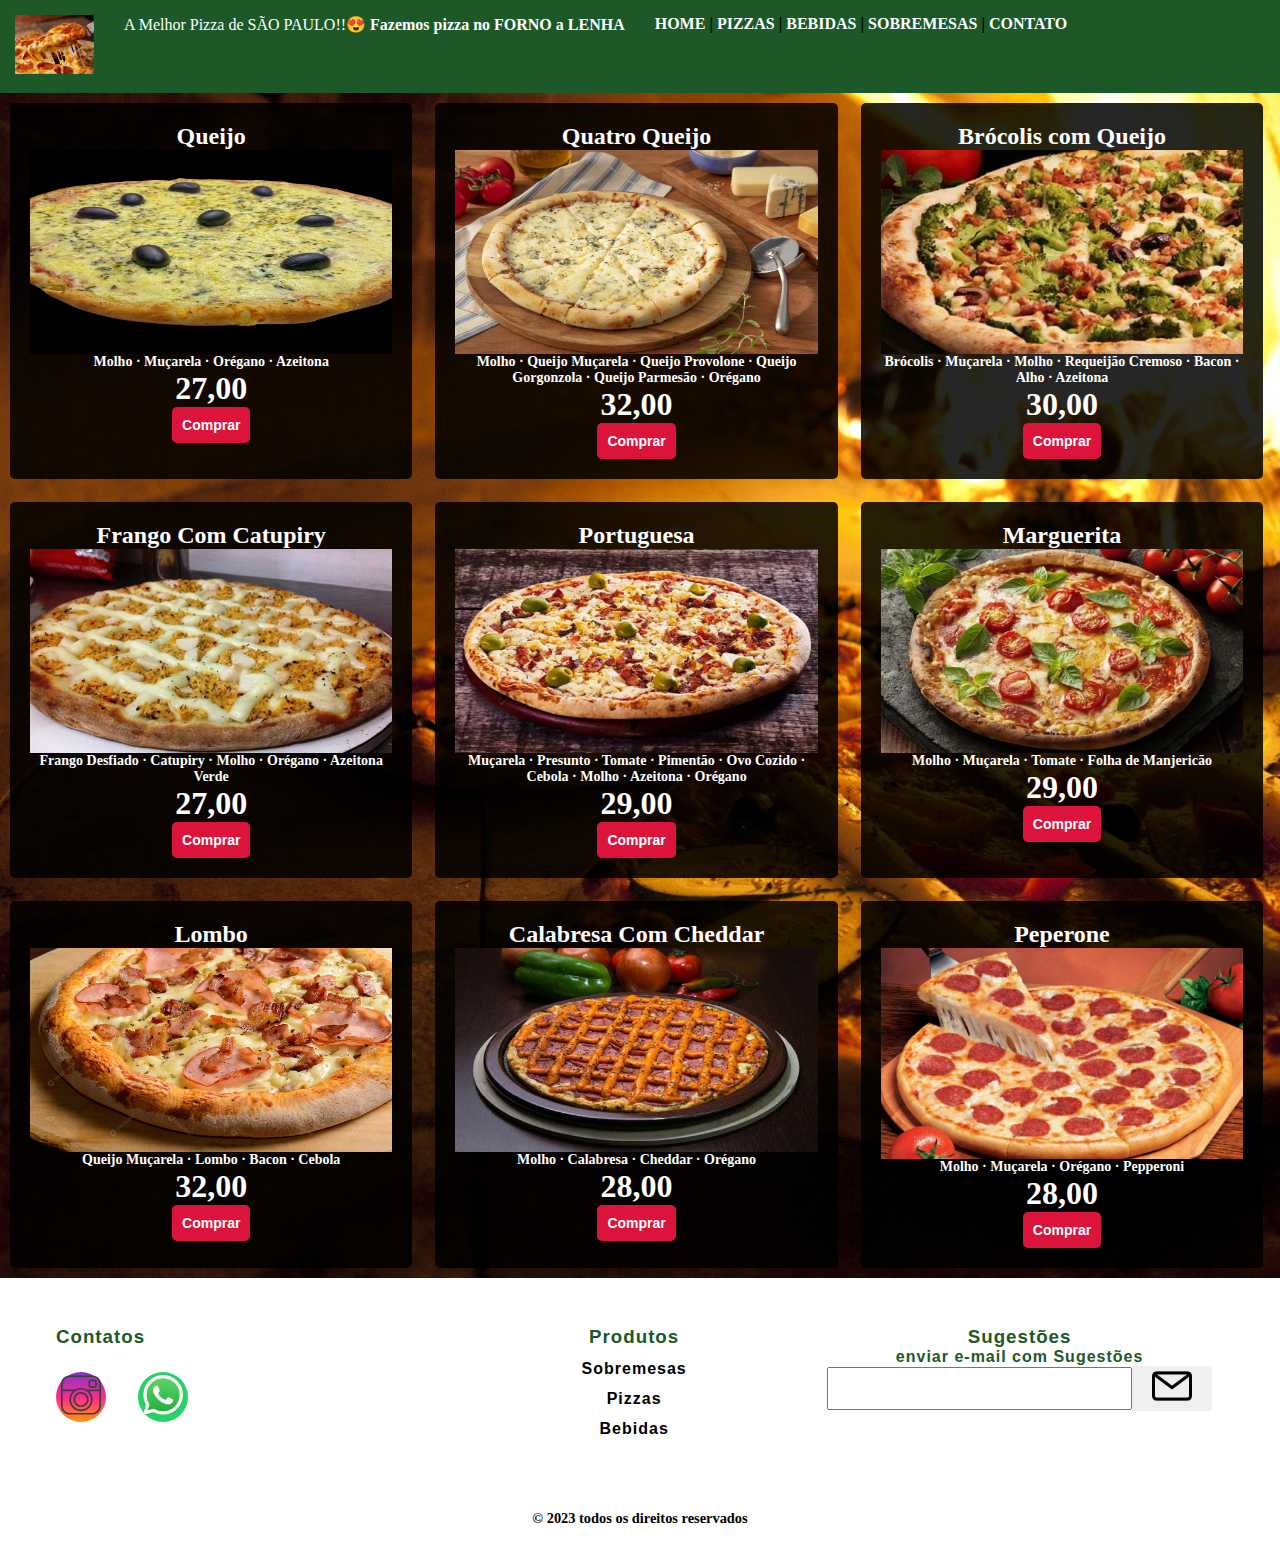
<file: index.html>
<!DOCTYPE html>
<html lang="pt-BR">
<head>
    <meta charset="UTF-8">
    <meta name="viewport" content="width=device-width, initial-scale=1.0">
    <link rel="shortcut icon" href="img/android-chrome-192x192.png" type="image/x-icon">
    <link href="https://cdn.jsdelivr.net/npm/bootstrap@5.3.0-alpha1/dist/css/bootstrap.min.css" rel="stylesheet" integrity="sha384-GLhlTQ8iRABdZLl6O3oVMWSktQOp6b7In1Zl3/Jr59b6EGGoI1aFkw7cmDA6j6gD" crossorigin="anonymous">
    <link rel="stylesheet" href="css/estilo.css">
    <title>Pizzaria</title>
</head>
<body>
    <header>
      <div class="logo"><a href="index.html"><img width="79px" src="img/logoPizzaria.png" alt="piza"></a></div>
      <div class="textoheader"><p>A Melhor Pizza de SÃO PAULO!!&#128525;</b><b> Fazemos pizza no FORNO a LENHA</p></div>
        <div class="linksheader"><a href="index.html">HOME</a> | <a href="#">PIZZAS</a> | <a href="#">BEBIDAS</a> | <a href="sobremesas.html">SOBREMESAS</a> | <a href="contato.html">CONTATO</a></div>
    </header>
     <div class="navbar">
      <div id="item" >
        <h2>Queijo</h2>
        <img src="img/pizzaqueijoAzeitona.png" alt="Pizza De Queijo">
        <p>Molho · Muçarela · Orégano · Azeitona</p>
        <h1>27,00</h1>
        <a href="#contato"><button>Comprar</button></a>
      </div>
    <div id="item" >
      <h2>Quatro Queijo</h2>
      <img src="img/PizzaQuatroQueijo.png" alt="Pizza De Quatro Queijo">
      <p> Molho · Queijo Muçarela · Queijo Provolone · Queijo Gorgonzola · Queijo Parmesão ·  Orégano</p>
      <h1>32,00</h1>
      <a href="#contato"><button>Comprar</button></a></div>
    <div id="item" >
      <h2>Brócolis com Queijo</h2>
      <img src="img/pizzabrocoliscaboclo.png" alt="Pizza De Brócolis">
      <p>Brócolis  · Muçarela · Molho · Requeijão Cremoso · Bacon · Alho · Azeitona</p>
      <h1>30,00</h1>
      <a href="#contato"><button>Comprar</button></a></div>
    <div id="item" >
      <h2>Frango Com Catupiry</h2>
      <img src="img/PizzaFrangocomcatupiry.png" alt="Pizza De Frango com catupiry">
      <p>Frango Desfiado · Catupiry · Molho · Orégano · Azeitona Verde</p>
      <h1>27,00</h1>
      <a href="#contato"><button>Comprar</button></a></div>
    <div id="item" >
      <h2>Portuguesa</h2>
      <img src="img/PizzaPortuguesa.png" alt="Pizza Portuguesa">
      <p> Muçarela · Presunto · Tomate · Pimentão · Ovo Cozido · Cebola · Molho · Azeitona · Orégano</p>
      <h1>29,00</h1>
      <a href="#contato"><button>Comprar</button></a></div>
    <div id="item" >
      <h2>Marguerita</h2>
      <img src="img/PizzaMarguerita.png" alt="Pizza De Marguerita">
      <p>Molho · Muçarela · Tomate · Folha de Manjericão</p>
      <h1>29,00</h1>
      <a href="#contato"><button>Comprar</button></a></div>
    <div id="item" >
      <h2>Lombo</h2>
      <img src="img/PizzaLombo.png" alt="Pizza De Lombo">
      <p> Queijo Muçarela · Lombo · Bacon · Cebola</p>
      <h1>32,00</h1>
      <a href="#contato"><button>Comprar</button></a></div>
    <div id="item" >
      <h2>Calabresa Com Cheddar</h2>
      <img src="img/pizzaCalabresa.png" alt="Pizza De Calabresa Com Cheddar">
      <p> Molho · Calabresa · Cheddar · Orégano</p>
      <h1>28,00</h1>
      <a href="#contato"><button>Comprar</button></a></div>
    <div id="item" >
      <h2>Peperone</h2>
      <img src="img/pizza de peperone.jpg" alt="Pizza De Coco Pepperone">
      <p>Molho · Muçarela · Orégano · Pepperoni</p>
      <h1>28,00</h1>
      <a href="#contato"><button>Comprar</button></a></div>   
     </div>
     <footer>
       <div id="footer_content">
        <div id="footer_contacts">
          <h3>Contatos</h3>
          <div id="footermedia">
            <a href="#" class="footerllink" id="instagram">
            <i aria-hidden="true"><img src="img/icone_insta.svg" alt=""></i></a>
  
            <a href="#" class="footerllink" id="whatsapp">
              <i aria-hidden="true"><img src="img/whatsapp.png" alt=""></i></a>
            </div>
        </div>
        <div id="footer-list">
        <ul class="footer-list">
        
            <h3>Produtos</h3>
          
              <li><a href="sobremesas.html">Sobremesas</a></li>
              <li><a href="#">Pizzas</a></li>
              <li><a href="#">Bebidas</a></li>
        </ul>
      </div>
          <div id="footer-subscribe">
            <h3>Sugestões</h3>
            <p>
              enviar e-mail com Sugestões
            </p>
            <div id="input_group">
              <input type="email" id="email">
              <button>
                <img class="envelope" src="img/o-email.png" alt="">
              </button>
            </div>
          </div>
     </div>
      <div id="footer_copyright">
        &#169
        2023 todos os direitos reservados
      </div>
     </footer>
</body>
<script src="https://cdn.jsdelivr.net/npm/bootstrap@5.3.0-alpha1/dist/js/bootstrap.bundle.min.js" integrity="sha384-w76AqPfDkMBDXo30jS1Sgez6pr3x5MlQ1ZAGC+nuZB+EYdgRZgiwxhTBTkF7CXvN" crossorigin="anonymous"></script>
</html>
</file>
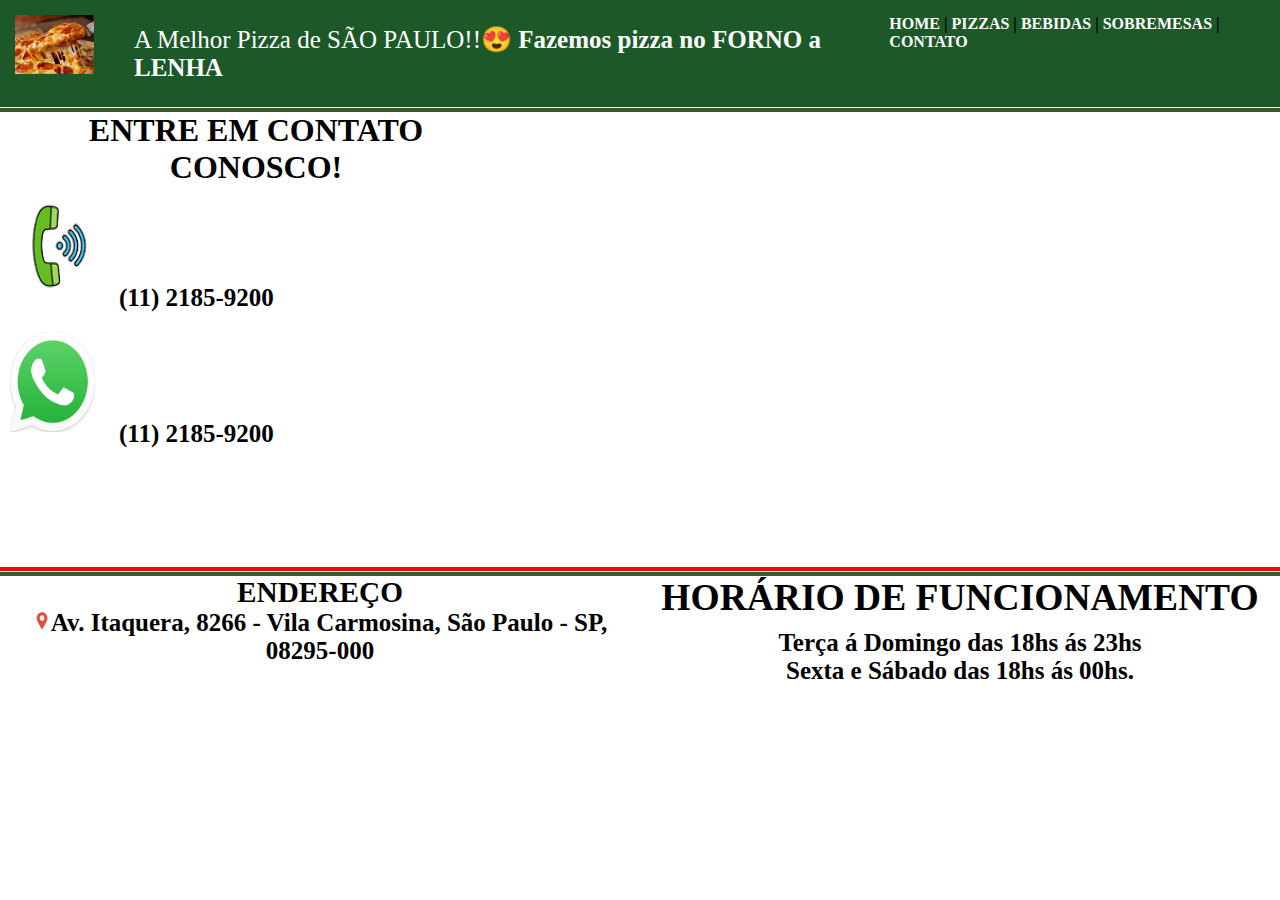
<file: contato.html>
<!DOCTYPE html>
<html lang="pt-BR">
<head>
    <meta charset="UTF-8">
    <meta name="viewport" content="width=device-width, initial-scale=1.0">
    <link rel="shortcut icon" href="img/android-chrome-192x192.png" type="image/x-icon">
    <link rel="stylesheet" href="css/contato.css">
    <title>Dcontato</title>
</head>
<body>
    <header>
        <div class="logo"><a href="index.html"><img width="79px" src="img/logoPizzaria.png" alt="piza"></a></div>
        <div class="textoheader"><p>A Melhor Pizza de SÃO PAULO!!&#128525;</b><b> Fazemos pizza no FORNO a LENHA</p></div>
          <div class="linksheader"><a href="index.html">HOME</a> | <a href="#">PIZZAS</a> | <a href="#">BEBIDAS</a> | <a href="sobremesas.html">SOBREMESAS</a> | <a href="contato.html">CONTATO</a></div>
      </header>
      <div class="vermelho">&nbsp;</div>
      <main>
            <div id="telefone">
                <div class="numero"><h1>ENTRE EM CONTATO CONOSCO!</h1>
                    <img src="img/ligar.png" alt="">
                    <p>(11) 2185-9200</p></div>
                    <div class="numero">
                        <img src="img/whatsapp.png" alt="">
                        <p>(11) 2185-9200</p>
                    </div>
            </div>
            <div id="mapa">
                <iframe src="https://www.google.com/maps/embed?pb=!1m18!1m12!1m3!1d3657.794846517311!2d-46.45864738440704!3d-23.539880066685882!2m3!1f0!2f0!3f0!3m2!1i1024!2i768!4f13.1!3m3!1m2!1s0x94ce66bf222d207b%3A0x1939a901dce47f36!2sAv.%20Itaquera%2C%208266%20-%20Vila%20Carmosina%2C%20S%C3%A3o%20Paulo%20-%20SP%2C%2008295-000!5e0!3m2!1spt-BR!2sbr!4v1674235526298!5m2!1spt-BR!2sbr" width="600" height="450" style="border:0;" allowfullscreen="" loading="lazy" referrerpolicy="no-referrer-when-downgrade"></iframe>
            </div>
    </main>
      <div class="verde">&nbsp;</div>
      <div class="vermelho">&nbsp;</div>
    <footer id="rodape">
        <div id="endereço"><h3>ENDEREÇO</h3>
        <img src="img/localizacao.png" alt="">Av. Itaquera, 8266 - Vila Carmosina, São Paulo - SP, 08295-000
        </div>
        <div id="horariodefuncionamento"><h2>HORÁRIO DE FUNCIONAMENTO</h2>
        <P>
            Terça á Domingo das 18hs ás 23hs <br>
            Sexta e Sábado das 18hs ás 00hs.
        </P>
        </div>
    </footer>
    
</body>
</html>
</file>
<file: css/estilo.css>
*{
    margin: 0%;
    padding: 0%;
}
/*---------navbar INICIO------------- */
.navbar{
    background-image: url(../img/BGpizzaria.jpg);
    background-repeat: no-repeat;
    background-size: cover;
    display:grid ;
    grid-template-columns: 33% 33% 33%;
    gap: 3px 3px;
    text-align: center; 
}
/*------------navbar FINAL-------------*/
/*----- header INICIO------- */
header{
    background-color: rgb(28, 88, 40);
    display: flex;
   
}
.logo{
    margin: 15px;
}
.textoheader{
    margin: 15px;
    color: white;
}
.linksheader{
    margin: 15px;
}
.linksheader a{
    color: white;
    text-decoration: none;
}
/*------- header FINAL ---------*/
/*------- produtos INICO------- */
/*------- produtos FINAL------- */
/*-------CARDAPIO INICIO--------*/
#cardapio{
   
}
#cardapio img{
    padding: 5px;
    width: 300px;
    height: 200px;
    border-radius: 50px;
}

#item{
    display: flex;
    flex-direction: column;
    text-align: center;
    color: white;
    background-color: rgba(0,0,0, 0.85);
    margin: 10px;
    border-radius: 5px;
    padding: 20px;
}
#item p{
    font-size: 14px;
}
#item button{
    background-color: #dc143c;
    padding: 10px;
    border-radius: 5px;
    border: none;
    color: white;
    font-size: 14px;
    font-weight: bold;
    cursor: pointer;
}
#item button:hover{
    background-color: #e85f7b;
}
/*-------CARDAPIO FINAL---------*/
/*----- footer INICIO ---- */

#footer_content{
    font-family: 'Inter', sans-serif; 
    margin: 0;
    padding: 0;
    box-sizing: border-box;
    letter-spacing: 1px;
    display: grid;
    grid-template-columns: 33% 33% 33%;
    padding: 3rem 3.5rem;
    color: rgb(28, 88, 40);
    } 
    #footer_content a{
        color: black;
        text-decoration: none;
    } 
    #footer_content img{
        width: 40px;
        height: 40px;
    }
    #footermedia{
        display: flex;
        gap: 2rem;
        margin-top: 1.5rem;
    }
    #footermedia .footerllink{
        display: flex;
        align-items: center;
        justify-content: center;
        width: 50px;
        height: 50px;
        border-radius: 50%;
        transition: all 0.4s;
    }
    #footermedia .footerllink.footerllink:houver{
        opacity: 0.8;
    }
    #instagram{
        background: linear-gradient(#7f37c9, #ff2992, #ff9807);
    }
    #whatsapp{
        background: #25d366;
    }
    .footer-list{
        display: flex;
        flex-direction: column;
        gap: 0.75rem;
        list-style: none ;
        text-align: center;
    }
    #footer-subscribe{
        text-align: center;
    }
    #input_group{
        display: flex;
        align-items: center;
        border-radius: 4px;
    }
    #input_group input{
        padding: 0.75rem;
        width: 100%;
    }
    
    #input_group button{
        border: none;
        padding: 0px 1.25rem;
        font-size: 1.125rem;
        height: 100%;
        border-radius: 0px 4px 4px 0px;
        cursor: pointer;
    }
    #footer_copyright{
        display: flex;
        justify-content: center;
        font-size: 0.9rem;
        padding: 1.5rem;
        font-weight: 100%;
    }
/*-------- footer FINAL------ */
/* responsivo */
@media screen and (max-width: 500px) {
    .navbar{
        display: block;
    }
    .logo{
        display: block;
    }
    .logo img{
        color: rgb(58, 88, 40);
        display: block;
    }
    .logo{
        display: hidden;
    }
    .textoheader{
      display: block;

    }
}
@media screen and (max-width: 900px) {
    .navbar{
        display: block;
    }
    .logo{
        display: block;
    }
    .logo img{
        display: block;
    }
    .textoheader{
        text-align: end;
        display: block;
    }
}
@media screen and (max-width: 768px) {
    #footer_content{
        grid-template-columns: repeat(2,1fr);
        gap: 2rem;
    }
}
@media screen and (max-width: 426px) {
    #footer_content{
        grid-template-columns: repeat(1,1fr);
        padding: 3rem 2rem;
    }
    
}
</file>
<file: css/contato.css>
*{
    margin: 0%;
    padding: 0%;
}
/*----- header INICIO------- */
header{
    background-color: rgb(28, 88, 40);
    display: flex;
   
}
.logo{
    margin: 15px;
}
.textoheader{
    margin: 15px;
    color: white;
}
.linksheader{
    margin: 15px;
}
.linksheader a{
    color: white;
    text-decoration: none;
}
/*------- header FINAL ---------*/
/*---------meio INICIO----------*/
main{
    display: grid;
    grid-template-columns: 40% 60%;
}
.numero h1{
    text-align: center;
}
.numero img,p{
    margin: 10px;
    font-size: 25px;
    display: inline-block;
}
#telefone{
    background-color:white;
    display: inline-block;
}
#telefone img{
    height: 100px;
    width: 85px;
}
#mapa img{
    padding: 5px;
    max-width: max-content;
    height: 500px;
    border-radius: 50px;
}
#mapa{
    background-color:white;
    text-align: center;
}
#redesocial{
    display: grid;
    grid-template-columns: 50% 50%;
}
/*---------meio FINAL-----------*/

.vermelho{
    
    margin-top: 1px;
    height: 2px;
    background-color: rgb(58, 88, 40);
   border: 1px solid rgb(58, 88, 40);
}
.verde{
    margin-top: 1px;
    height: 2px;
    background-color: rgb(236, 9, 9);
   border: 1px solid rgb(236, 9, 9);
}
/*---------footer INICIO--------*/
#rodape{   
    display: grid;
    grid-template-columns: 50% 50%;
}
#endereço{
    font-size: 25px;
    font-family:Didot, Didot LT STD, Hoefler Text, Garamond, Calisto MT, Times New Roman, serif;
    text-align: center;
}
#endereço img{
    width: 18px;
    height: 20px;
}
#horariodefuncionamento{
    font-size: 25px;
    font-family:Didot, Didot LT STD, Hoefler Text, Garamond, Calisto MT, Times New Roman, serif;
    text-align: center;
}
/*----------footer FINAL----------*/
/* responsivo */
@media screen and (max-width: 500px) {
    #item{
        display: block;
    }
    #mapa{
        display: block;
    }
    .navbar{
        display: block;
    }
    .logo{
        display: block;
    }
    .logo img{
        display: block;
    }
    .textoheader{
        text-align: end;
        display: block;
    }
    #horariodefuncionamento{
        font-size: 14px;
    }
}
@media screen and (max-width: 900px) {
    #item{
        display: block;
    }
    #mapa{
        display: block;
        width: 50px;

    }
    .navbar{
        display: block;
    }
    .logo{
        display: block;
    }
    .logo img{
        display: block;
    }
    .textoheader{
        text-align: end;
        display: block;
    }
    #horariodefuncionamento{
        font-size: 14px;
    }
    #mapa img{
        width: 50px;
    }
}
/* responsivo */
</file>
